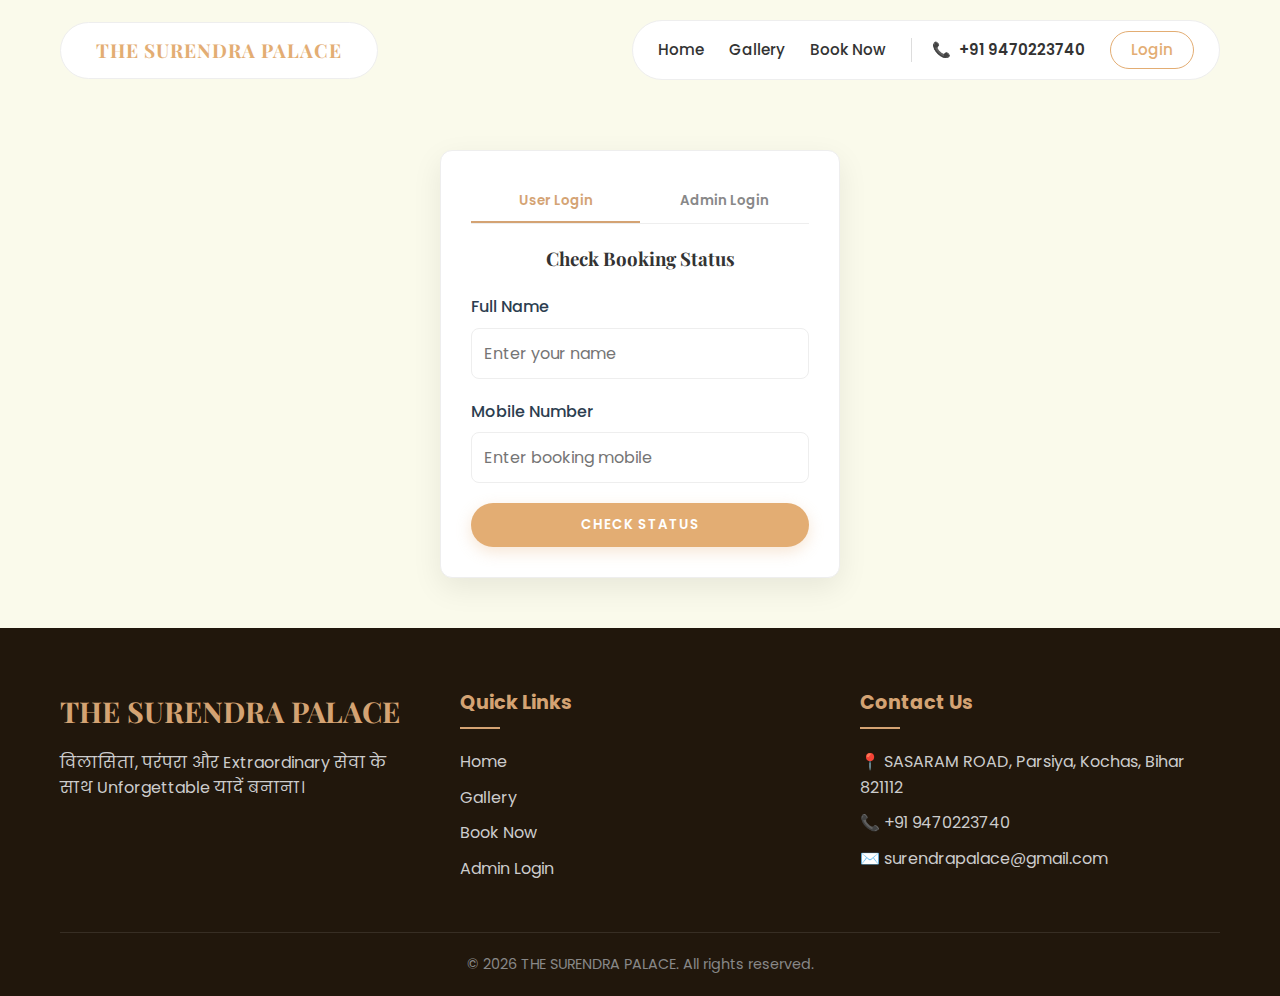
<file: admin.html>
<!DOCTYPE html>
<html lang="en">

<head>
    <meta charset="UTF-8">
    <meta name="viewport" content="width=device-width, initial-scale=1.0">
    <title>Login | THE SURENDRA PALACE</title>
    <link
        href="https://fonts.googleapis.com/css2?family=Inter:wght@300;400;500;600&family=Playfair+Display:wght@400;600;700&display=swap"
        rel="stylesheet">
    <link rel="stylesheet" href="style.css">
    <style>
        header {
            position: relative;
            background: transparent;
            top: 0;
            padding: 20px 0;
        }

        .logo-pill,
        .nav-pill {
            box-shadow: none;
            border: 1px solid #eee;
        }

        .login-wrapper {
            max-width: 400px;
            margin: 50px auto;
            background: white;
            padding: 30px;
            border-radius: 12px;
            box-shadow: 0 10px 30px rgba(0, 0, 0, 0.08);
            border: 1px solid #eee;
        }

        .login-tabs {
            display: flex;
            margin-bottom: 20px;
            border-bottom: 1px solid #eee;
        }

        .tab-btn {
            flex: 1;
            padding: 10px;
            border: none;
            background: none;
            cursor: pointer;
            font-weight: 600;
            color: #888;
            border-bottom: 2px solid transparent;
        }

        .tab-btn.active {
            color: var(--primary-color);
            border-bottom-color: var(--primary-color);
        }

        .dashboard-container {
            padding: 40px;
            max-width: 1200px;
            margin: 0 auto;
        }

        /* Hide sections by default */
        .auth-section {
            display: none;
        }

        .auth-section.active {
            display: block;
        }
    </style>
</head>

<body>

    <header>
        <div class="container header-split">
            <!-- Left Pill: Logo -->
            <div class="logo-pill">
                <a href="index.html" class="logo">THE SURENDRA PALACE</a>
            </div>

            <!-- Right Pill: Nav + Contact + Login -->
            <div class="nav-pill">
                <a href="index.html">Home</a>
                <a href="gallery.html">Gallery</a>
                <a href="booking.html">Book Now</a>
                <span class="phone-item"><i class="phone-icon">📞</i> +91 9470223740</span>
                <a href="admin.html" class="btn-login-outline active">Login</a>
            </div>
        </div>
    </header>

    <!-- Login Container -->
    <div id="loginContainer" class="container">
        <div class="login-wrapper">
            <div class="login-tabs">
                <button class="tab-btn active" onclick="switchLoginTab('user')">User Login</button>
                <button class="tab-btn" onclick="switchLoginTab('admin')">Admin Login</button>
            </div>

            <!-- User Login Form -->
            <div id="userLoginSection" class="auth-section active">
                <h3 class="text-center" style="margin-bottom: 20px;">Check Booking Status</h3>
                <form id="userLoginForm">
                    <div class="form-group">
                        <label>Full Name</label>
                        <input type="text" id="userLoginName" required placeholder="Enter your name">
                    </div>
                    <div class="form-group">
                        <label>Mobile Number</label>
                        <input type="tel" id="userLoginMobile" required placeholder="Enter booking mobile">
                    </div>
                    <button type="submit" class="btn btn-primary" style="width: 100%;">Check Status</button>
                </form>
            </div>

            <!-- Admin Login Form -->
            <div id="adminLoginSection" class="auth-section">
                <h3 class="text-center" style="margin-bottom: 20px;">Admin Access</h3>
                <form id="adminLoginForm">
                    <div class="form-group">
                        <label>User ID</label>
                        <input type="text" id="adminUsername" required>
                    </div>
                    <div class="form-group">
                        <label>Password</label>
                        <input type="password" id="adminPassword" required>
                    </div>
                    <button type="submit" class="btn btn-primary" style="width: 100%;">Login</button>
                </form>
            </div>
        </div>
    </div>

    <!-- Admin Dashboard Content -->
    <div id="adminDashboard" style="display: none; background-color: #f8f9fa; min-height: 80vh;">
        <div class="container dashboard-container">
            <div style="display: flex; justify-content: space-between; align-items: center; margin-bottom: 30px;">
                <h1>Admin Dashboard</h1>
                <button id="logoutBtn" class="btn btn-outline">Logout</button>
            </div>

            <div
                style="background: white; border-radius: 12px; padding: 20px; box-shadow: 0 2px 10px rgba(0,0,0,0.05); overflow-x: auto;">
                <table class="booking-table">
                    <thead>
                        <tr>
                            <th>Booked Date</th>
                            <th>Customer Name</th>
                            <th>Mobile</th>
                            <th>Payment</th>
                            <th>Status</th>
                            <th>Notes</th>
                        </tr>
                    </thead>
                    <tbody id="bookingTableBody">
                        <!-- Populated by JS -->
                    </tbody>
                </table>
            </div>
        </div>
    </div>

    <!-- User Dashboard Content -->
    <div id="userDashboard" style="display: none; min-height: 60vh;">
        <div class="container dashboard-container">
            <div style="display: flex; justify-content: space-between; align-items: center; margin-bottom: 30px;">
                <h1>My Bookings</h1>
                <button id="userLogoutBtn" class="btn btn-outline">Exit</button>
            </div>

            <div id="userBookingResults" style="display: grid; gap: 20px;">
                <!-- Populated by JS -->
            </div>
        </div>
    </div>


    <!-- Footer -->
    <footer id="contact" class="footer-section">
        <div class="container">
            <div class="footer-grid">
                <!-- Column 1: Brand -->
                <div class="footer-col">
                    <h3 class="footer-logo">THE SURENDRA PALACE</h3>
                    <p>विलासिता, परंपरा और Extraordinary सेवा के साथ Unforgettable यादें बनाना।</p>
                </div>

                <!-- Column 2: Links -->
                <div class="footer-col">
                    <h4>Quick Links</h4>
                    <ul>
                        <li><a href="index.html">Home</a></li>
                        <li><a href="gallery.html">Gallery</a></li>
                        <li><a href="booking.html">Book Now</a></li>
                        <li><a href="admin.html">Admin Login</a></li>
                    </ul>
                </div>

                <!-- Column 3: Contact -->
                <div class="footer-col">
                    <h4>Contact Us</h4>
                    <p>📍 SASARAM ROAD, Parsiya, Kochas, Bihar 821112</p>
                    <p>📞 +91 9470223740</p>
                    <p>✉️ surendrapalace@gmail.com</p>
                </div>
            </div>
            <div class="footer-bottom">
                <p>&copy; 2026 THE SURENDRA PALACE. All rights reserved.</p>
            </div>
        </div>
    </footer>

    <script src="script.js"></script>
    <script>
        // Simple tab switcher inline for UI speed
        function switchLoginTab(type) {
            document.querySelectorAll('.tab-btn').forEach(b => b.classList.remove('active'));
            document.querySelectorAll('.auth-section').forEach(s => s.classList.remove('active'));

            if (type === 'user') {
                document.querySelectorAll('.tab-btn')[0].classList.add('active');
                document.getElementById('userLoginSection').classList.add('active');
            } else {
                document.querySelectorAll('.tab-btn')[1].classList.add('active');
                document.getElementById('adminLoginSection').classList.add('active');
            }
        }
    </script>
</body>

</html>
</file>
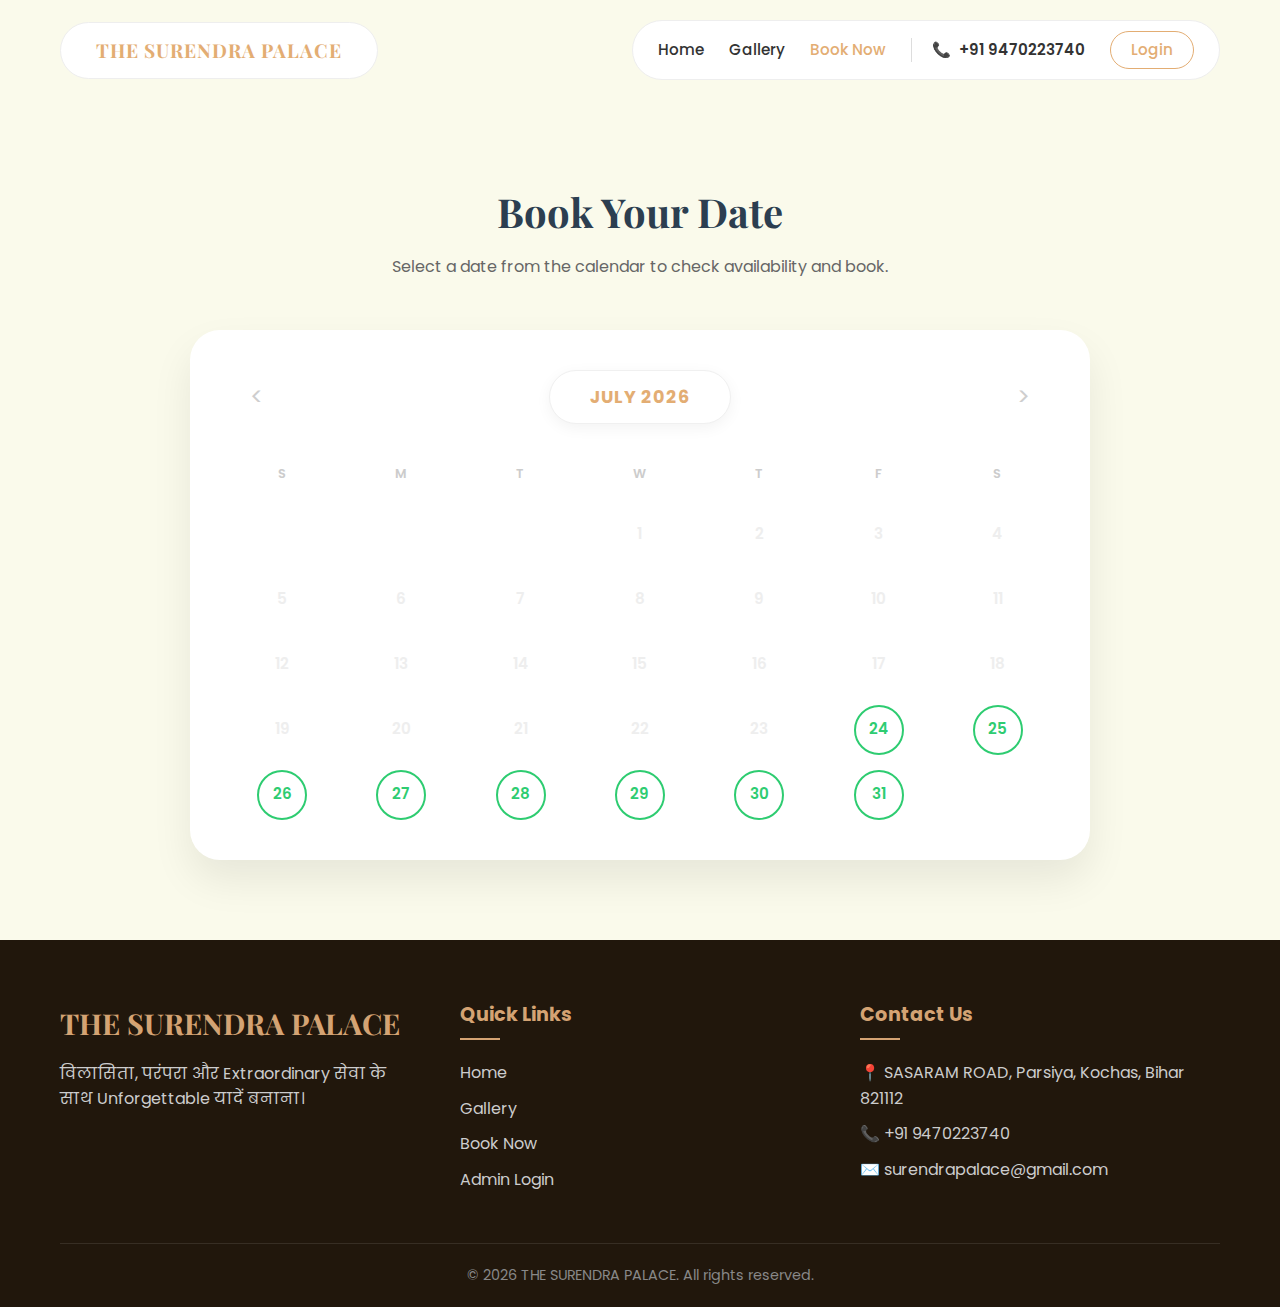
<file: booking.html>
<!DOCTYPE html>
<html lang="en">

<head>
    <meta charset="UTF-8">
    <meta name="viewport" content="width=device-width, initial-scale=1.0">
    <title>Book Your Date | THE SURENDRA PALACE</title>
    <link
        href="https://fonts.googleapis.com/css2?family=Inter:wght@300;400;500;600&family=Playfair+Display:wght@400;600;700&display=swap"
        rel="stylesheet">
    <link rel="stylesheet" href="style.css">
    <style>
        /* Adjust header for non-hero pages */
        header {
            position: relative;
            background: transparent;
            top: 0;
            padding: 20px 0;
        }

        .logo-pill,
        .nav-pill {
            box-shadow: none;
            border: 1px solid #eee;
        }
    </style>
</head>

<body>

    <header>
        <div class="container header-split">
            <!-- Left Pill: Logo -->
            <div class="logo-pill">
                <a href="index.html" class="logo">THE SURENDRA PALACE</a>
            </div>

            <!-- Right Pill: Nav + Contact + Login -->
            <div class="nav-pill">
                <a href="index.html">Home</a>
                <a href="gallery.html">Gallery</a>
                <a href="booking.html" style="color: #e3ad73;">Book Now</a>
                <span class="phone-item"><i class="phone-icon">📞</i> +91 9470223740</span>
                <a href="admin.html" class="btn-login-outline">Login</a>
            </div>
        </div>
    </header>

    <section class="booking-section section-padding">
        <div class="container">
            <h2 class="section-title text-center">Book Your Date</h2>
            <p class="section-subtitle text-center">Select a date from the calendar to check availability and book.</p>

            <div class="calendar-wrapper">
                <div class="calendar-controls">
                    <button id="prevMonth" class="control-btn">&lt;</button>
                    <div id="currentMonthDisplay" class="current-month-display">January 2026</div>
                    <button id="nextMonth" class="control-btn">&gt;</button>
                </div>

                <div class="calendar-grid" id="calendarGrid">
                    <!-- JS will populate this -->
                </div>
            </div>
        </div>
    </section>

    <footer>

    </footer>

    <!-- Booking Modal -->
    <div id="bookingModal" class="modal">
        <div class="modal-content">
            <span class="close-btn">&times;</span>
            <h2 class="text-center" style="margin-bottom: 20px;">Book Reservation</h2>

            <form id="bookingForm">
                <div class="form-group">
                    <label for="bookingDate">Date</label>
                    <input type="text" id="bookingDate" readonly style="background-color: #eee;">
                </div>

                <div class="form-group">
                    <label for="fullName">Full Name</label>
                    <input type="text" id="fullName" placeholder="Enter your full name" required>
                </div>

                <div class="form-group">
                    <label for="mobile">Mobile Number (10 digits)</label>
                    <input type="tel" id="mobile" placeholder="9876543210" pattern="[0-9]{10}" required>
                </div>

                <div class="form-group">
                    <label for="location">Location</label>
                    <input type="text" id="location" placeholder="City/Address" required>
                </div>

                <button type="submit" class="btn btn-primary" style="width: 100%;">Confirm Booking</button>
            </form>
        </div>
    </div>


    <!-- Footer -->
    <footer id="contact" class="footer-section">
        <div class="container">
            <div class="footer-grid">
                <!-- Column 1: Brand -->
                <div class="footer-col">
                    <h3 class="footer-logo">THE SURENDRA PALACE</h3>
                    <p>विलासिता, परंपरा और Extraordinary सेवा के साथ Unforgettable यादें बनाना।</p>
                </div>

                <!-- Column 2: Links -->
                <div class="footer-col">
                    <h4>Quick Links</h4>
                    <ul>
                        <li><a href="index.html">Home</a></li>
                        <li><a href="gallery.html">Gallery</a></li>
                        <li><a href="booking.html">Book Now</a></li>
                        <li><a href="admin.html">Admin Login</a></li>
                    </ul>
                </div>

                <!-- Column 3: Contact -->
                <div class="footer-col">
                    <h4>Contact Us</h4>
                    <p>📍 SASARAM ROAD, Parsiya, Kochas, Bihar 821112</p>
                    <p>📞 +91 9470223740</p>
                    <p>✉️ surendrapalace@gmail.com</p>
                </div>
            </div>
            <div class="footer-bottom">
                <p>&copy; 2026 THE SURENDRA PALACE. All rights reserved.</p>
            </div>
        </div>
    </footer>

    <!-- Toast -->
    <div id="toast"
        style="visibility: hidden; min-width: 250px; margin-left: -125px; background-color: #333; color: #fff; text-align: center; border-radius: 2px; padding: 16px; position: fixed; z-index: 1; left: 50%; bottom: 30px; font-size: 17px;">
        Booking Confirmed!
    </div>

    <script src="script.js"></script>
</body>

</html>
</file>
<file: style.css>
@import url('https://fonts.googleapis.com/css2?family=Playfair+Display:wght@400;500;600;700&family=Poppins:wght@300;400;500;600&display=swap');

:root {
    --primary-color: #d4a373;
    --secondary-color: #2c3e50;
    --accent-color: #e9edc9;
    --text-color: #333;
    --bg-color: #fafaeb;
    --success-color: #2ecc71;
    --danger-color: #e3ad73;
}

* {
    margin: 0;
    padding: 0;
    box-sizing: border-box;
    font-family: 'Poppins', sans-serif;
}

body {
    background-color: var(--bg-color);
    color: var(--text-color);
    line-height: 1.6;
}

h1,
h2,
h3,
.logo {
    font-family: 'Playfair Display', serif;
}

/* Header & Nav */
/* Header & Nav */
header {
    background: transparent;
    padding: 30px 0;
    position: absolute;
    width: 100%;
    z-index: 100;
}

.container {
    max-width: 1200px;
    margin: 0 auto;
    padding: 0 20px;
}

.header-split {
    display: flex;
    justify-content: space-between;
    align-items: center;
}

/* Pills */
.logo-pill {
    background: white;
    padding: 12px 35px;
    border-radius: 50px;
    box-shadow: 0 4px 15px rgba(0, 0, 0, 0.1);
    display: inline-block;
}

.logo {
    font-size: 1.2rem;
    font-weight: 700;
    color: #e3ad73;

    /* Red Logo Text */
    text-decoration: none;
    letter-spacing: 1px;
    text-transform: uppercase;
}

.nav-pill {
    background: white;
    padding: 10px 25px;
    border-radius: 50px;
    box-shadow: 0 4px 15px rgba(0, 0, 0, 0.1);
    display: flex;
    align-items: center;
    gap: 25px;
}

.nav-pill a {
    text-decoration: none;
    color: #333;
    font-weight: 500;
    font-size: 0.95rem;
    transition: color 0.3s;
}

.nav-pill a:hover,
.nav-pill a.active {
    color: #e3ad73;
    /* Red hover */

}

.phone-item {
    display: flex;
    align-items: center;
    gap: 8px;
    font-weight: 600;
    color: #333;
    border-left: 1px solid #ddd;
    padding-left: 20px;
    font-size: 0.95rem;
}

.phone-icon {
    font-style: normal;
    color: #e3ad73;
}

.btn-login-outline {
    border: 1px solid #e3ad73;
    color: #e3ad73 !important;
    padding: 6px 20px;
    border-radius: 20px;
    font-weight: 600;
    transition: all 0.3s;
}

.btn-login-outline:hover {
    background: #e3ad73;
    color: white !important;
}


/* Hero Section */
.hero {
    width: 100%;
    aspect-ratio: 16/9;
    background: url('https://lh3.googleusercontent.com/d/1T97uRazwkxwyZZb5ng6SkdLOYWPDZX5z') no-repeat center center/cover;
    display: flex;
    align-items: center;
    justify-content: center;
    text-align: center;
    position: relative;
    color: white;
}

/* Dark overlay for readability */
.hero-bg-overlay {
    position: absolute;
    top: 0;
    right: 0;
    bottom: 0;
    left: 0;
    background: rgba(0, 0, 0, 0.4);
    /* Darker overlay */
    z-index: 0;
}

.hero-content {
    position: relative;
    z-index: 1;
    max-width: 900px;
    padding: 20px;
    /* Removed glass box, text is directly on overlay now */
}

.hindi-title {
    font-size: 4rem;
    line-height: 1.5;
    margin-bottom: 20px;
    font-weight: 400;
    /* Hindi font looks better lighter */
    text-shadow: 0 2px 10px rgba(0, 0, 0, 0.5);
}

.highlight-red {
    color: #e3ad73;
    /* Bright red/pinkish highlight */
    font-weight: 700;
}

.hero-subtitle {
    font-size: 1.3rem;
    margin-bottom: 40px;
    line-height: 1.6;
    text-shadow: 0 1px 5px rgba(0, 0, 0, 0.5);
}

.hero-actions {
    display: flex;
    justify-content: center;
    gap: 20px;
}

.btn-hero-primary {
    background: #e3ad73;
    /* Vivid Red */
    color: white;
    padding: 15px 40px;
    border-radius: 50px;
    font-size: 1.1rem;
    font-weight: 700;
    border: none;
    text-decoration: none;
    box-shadow: 0 5px 15px rgba(227, 173, 115, 0.4);
    transition: transform 0.2s;
}

.btn-hero-primary:hover {
    transform: translateY(-3px);
    background: #c59762;
}

.btn-hero-whatsapp {
    background: #25D366;
    color: white;
    padding: 15px 40px;
    border-radius: 50px;
    font-size: 1.1rem;
    font-weight: 700;
    border: none;
    text-decoration: none;
    box-shadow: 0 5px 15px rgba(37, 211, 102, 0.4);
    transition: transform 0.2s;
}

.btn-hero-whatsapp:hover {
    transform: translateY(-3px);
    background: #128C7E;
}

.btn-hero-white {
    background: white;
    color: #e3ad73;
    padding: 15px 40px;
    border-radius: 50px;
    font-size: 1.1rem;
    font-weight: 700;
    border: none;
    text-decoration: none;
    box-shadow: 0 5px 15px rgba(255, 255, 255, 0.2);
    display: flex;
    align-items: center;
    gap: 10px;
    transition: transform 0.2s;
}

.btn-hero-white:hover {
    transform: translateY(-3px);
    background: #f8f9fa;
}

/* Sections */
.section-padding {
    padding: 80px 0;
}

.section-title {
    font-size: 2.5rem;
    margin-bottom: 10px;
    color: var(--secondary-color);
}

.section-subtitle {
    margin-bottom: 50px;
    color: #666;
}

.text-center {
    text-align: center;
}

/* Calendar Styling - Reconstructed for Premium/Pill Look */
.calendar-wrapper {
    background: white;
    padding: 40px;
    border-radius: 30px;
    /* More rounded */
    box-shadow: 0 20px 40px rgba(0, 0, 0, 0.08);
    /* Softer shadow */
    max-width: 900px;
    margin: 0 auto;
}

/* Controls Header (Pill Style) */
.calendar-controls {
    display: flex;
    justify-content: space-between;
    align-items: center;
    margin-bottom: 40px;
}

.current-month-display {
    background: white;
    color: #e3ad73;
    /* Red text */
    padding: 12px 40px;
    border-radius: 50px;
    box-shadow: 0 4px 15px rgba(0, 0, 0, 0.05);
    /* Subtle shadow */
    font-weight: 700;
    font-size: 1.1rem;
    letter-spacing: 1px;
    text-transform: uppercase;
    border: 1px solid #f0f0f0;
}

.control-btn {
    background: transparent;
    border: none;
    font-size: 1.5rem;
    color: #cecece;
    cursor: pointer;
    padding: 0 20px;
    transition: color 0.3s;
}

.control-btn:hover {
    color: #333;
}

/* Grid */
.calendar-grid {
    display: grid;
    grid-template-columns: repeat(7, 1fr);
    gap: 15px;
    /* More space */
    justify-items: center;
}

.weekday-header {
    font-size: 0.8rem;
    font-weight: 600;
    color: #ccc;
    margin-bottom: 10px;
    text-transform: uppercase;
}

/* Calendar Days (Circles with Outlines) */
.calendar-day {
    width: 50px;
    /* Fixed size for perfect circles */
    height: 50px;
    display: flex;
    align-items: center;
    justify-content: center;
    border-radius: 50%;
    /* Circle */
    cursor: pointer;
    font-weight: 600;
    font-size: 0.95rem;
    transition: all 0.2s ease;
    background: white;
    color: #ccc;
    /* Default Disabled-ish color */
    border: 2px solid transparent;
    /* Prepare for border */
}

/* AVAILABLE: Green Outline, Green Text */
.calendar-day.available {
    border-color: var(--success-color);
    /* #2ecc71 */
    color: var(--success-color);
    background: white;
}

.calendar-day.available:hover {
    background-color: var(--success-color);
    color: white;
    transform: scale(1.1);
    box-shadow: 0 5px 15px rgba(46, 204, 113, 0.3);
}

/* BOOKED: Red Outline, Red Text */
.calendar-day.booked {
    border-color: var(--danger-color);
    /* #e74c3c */
    color: var(--danger-color);
    background: white;
}

.calendar-day.booked:hover {
    background-color: #fff5f5;
    cursor: not-allowed;
}

/* PAST: Faint */
.calendar-day.past {
    color: #eee;
    cursor: default;
}

.empty-slot {
    cursor: default;
}


/* Modal */
.modal {
    display: none;
    position: fixed;
    z-index: 1000;
    left: 0;
    top: 0;
    width: 100%;
    height: 100%;
    background-color: rgba(0, 0, 0, 0.5);
    align-items: center;
    justify-content: center;
    opacity: 0;
    transition: opacity 0.3s ease;
}

.modal.show {
    opacity: 1;
}

.modal-content {
    background-color: #fff;
    padding: 30px;
    border-radius: 16px;
    width: 90%;
    max-width: 400px;
    position: relative;
    transform: translateY(20px);
    transition: transform 0.3s ease;
}

.modal.show .modal-content {
    transform: translateY(0);
}

.close-btn {
    position: absolute;
    top: 15px;
    right: 20px;
    font-size: 24px;
    cursor: pointer;
    color: #aaa;
}

.form-group {
    margin-bottom: 20px;
}

.form-group label {
    display: block;
    margin-bottom: 8px;
    font-weight: 500;
    color: var(--secondary-color);
}

.form-group input {
    width: 100%;
    padding: 12px;
    border: 1px solid #eee;
    border-radius: 8px;
    font-size: 1rem;
    outline: none;
    transition: border-color 0.3s;
}

.form-group input:focus {
    border-color: var(--primary-color);
}

/* Toast */
#toast {
    visibility: hidden;
    min-width: 250px;
    background-color: #333;
    color: #fff;
    text-align: center;
    border-radius: 8px;
    padding: 16px;
    position: fixed;
    z-index: 1001;
    left: 50%;
    bottom: 30px;
    transform: translateX(-50%);
    box-shadow: 0 5px 15px rgba(0, 0, 0, 0.2);
}

/* Booking Dashboard Table */
.booking-table {
    width: 100%;
    border-collapse: collapse;
    min-width: 600px;
}

.booking-table th,
.booking-table td {
    text-align: left;
    padding: 16px;
    border-bottom: 1px solid #f0f0f0;
}

.booking-table th {
    background-color: #f9f9f9;
    font-weight: 600;
    color: var(--secondary-color);
}

.btn-sm:hover {
    opacity: 0.9;
}

/* Footer */
.footer-section {
    background-color: #21170c;
    /* Dark Brown/Black */
    color: white;
    padding: 60px 0 20px;
}

.footer-grid {
    display: grid;
    grid-template-columns: repeat(auto-fit, minmax(250px, 1fr));
    gap: 40px;
    margin-bottom: 40px;
}

.footer-col h3.footer-logo {
    font-family: 'Playfair Display', serif;
    font-size: 1.8rem;
    margin-bottom: 15px;
    color: var(--primary-color);
}

.footer-col h4 {
    font-size: 1.2rem;
    margin-bottom: 20px;
    color: var(--primary-color);
    position: relative;
    padding-bottom: 10px;
}

.footer-col h4::after {
    content: '';
    position: absolute;
    bottom: 0;
    left: 0;
    width: 40px;
    height: 2px;
    background: var(--primary-color);
}

.footer-col ul {
    list-style: none;
}

.footer-col ul li {
    margin-bottom: 10px;
}

.footer-col ul li a {
    color: #ccc;
    text-decoration: none;
    transition: color 0.3s;
}

.footer-col p {
    color: #ccc;
    margin-bottom: 10px;
}

.footer-col ul li a:hover {
    color: var(--primary-color);
    padding-left: 5px;
}

.footer-bottom {
    border-top: 1px solid rgba(255, 255, 255, 0.1);
    padding-top: 20px;
    text-align: center;
    color: #888;
    font-size: 0.9rem;
}

/* Loading Spinner Animation */
@keyframes spin {
    100% {
        transform: rotate(360deg);
    }
}

.spin {
    display: inline-block;
    animation: spin 1s linear infinite;
    font-size: 1.2em;
}

.spinner {
    width: 24px;
    height: 24px;
    border: 3px solid rgba(212, 163, 115, 0.3);
    /* muted primary */
    border-top: 3px solid var(--primary-color);
    border-radius: 50%;
    display: inline-block;
    animation: spin 1s linear infinite;
    vertical-align: middle;
}

/* Filter Tabs (Gallery Redesign) */
.gallery-title {
    font-family: 'Playfair Display', serif;
    font-size: 3rem;
    font-weight: 400;
    text-transform: uppercase;
    letter-spacing: 2px;
    margin-bottom: 20px;
    color: #333;
}

.gallery-subtitle {
    font-family: 'Playfair Display', serif;
    font-size: 1.1rem;
    color: #666;
    max-width: 800px;
    margin: 0 auto 50px;
    line-height: 1.8;
}

.gallery-filters {
    display: flex;
    justify-content: center;
    gap: 15px;
    margin-bottom: 50px;
    flex-wrap: wrap;
}

.filter-btn {
    padding: 10px 30px;
    border-radius: 50px;
    border: 1px solid #eee;
    background: white;
    color: #333;
    font-family: 'Poppins', sans-serif;
    font-weight: 500;
    cursor: pointer;
    transition: all 0.3s;
    font-size: 0.95rem;
}

.filter-btn:hover {
    border-color: #ccc;
    background: #f9f9f9;
}

.filter-btn.active {
    background: #e3ad73;
    /* Gold */
    color: white;
    border-color: #e3ad73;
    box-shadow: 0 4px 10px rgba(227, 173, 115, 0.3);
}

.gallery-grid {
    display: grid;
    grid-template-columns: repeat(auto-fill, minmax(300px, 1fr));
    gap: 25px;
}

.gallery-item {
    border-radius: 20px;
    overflow: hidden;
    box-shadow: 0 10px 30px rgba(0, 0, 0, 0.05);
    transition: transform 0.3s;
    height: 300px;
    /* Fixed height for uniformity */
}

.gallery-item img {
    width: 100%;
    height: 100%;
    object-fit: cover;
    transition: transform 0.5s;
}

.gallery-item:hover {
    transform: translateY(-5px);
}

.gallery-item:hover img {
    transform: scale(1.05);
}

/* Mobile Responsiveness */
@media (max-width: 768px) {

    /* Hero Mobile */
    .hero {
        background-image: url('https://lh3.googleusercontent.com/d/14sj7WUc3Sjl4ybIvlaqNnxSlISvZRnct');
        aspect-ratio: 2/4;
    }

    /* Calendar Responsiveness */
    .calendar-wrapper {
        padding: 20px 10px;
        /* Reduce padding */
        border-radius: 20px;
        width: 100%;
        max-width: 100%;
        overflow-x: hidden;
        /* Prevent horizontal scroll */
        margin-top: 20px;
    }

    .calendar-controls {
        flex-direction: row;
        justify-content: space-between;
        align-items: center;
        margin-bottom: 20px;
    }

    .current-month-display {
        padding: 8px 15px;
        font-size: 1rem;
    }

    .control-btn {
        padding: 0 10px;
        color: #333;
        /* Ensure visibility */
    }

    .calendar-grid {
        gap: 8px;
        /* Reduce gap between days */
    }

    .calendar-day {
        width: 35px;
        /* Smaller circles */
        height: 35px;
        font-size: 0.8rem;
        border-width: 1.5px;
    }

    .section-padding {
        padding: 40px 0;
    }

    .section-title {
        font-size: 1.8rem;
    }

    /* Ensure container has padding so calendar doesn't touch edges */
    .container {
        padding: 0 15px;
    }

    /* Header Stacking and Bottom Nav for Mobile */
    header {
        padding: 10px 0;
    }

    .header-split {
        flex-direction: column;
        gap: 0;
    }

    /* Top Logo Pill: Floating or just centered */
    .logo-pill {
        width: auto;
        display: inline-flex;
        justify-content: center;
        margin-top: 5px;
        padding: 8px 20px;
        border-bottom: none;
        /* Remove any divider */
    }

    /* Bottom Fixed Nav Pill */
    .nav-pill {
        position: fixed;
        bottom: 20px;
        left: 50%;
        transform: translateX(-50%);
        width: 90%;
        max-width: 380px;
        background: #fff;
        border-radius: 50px;
        flex-direction: row;
        flex-wrap: nowrap;
        justify-content: space-between;
        padding: 8px 10px;
        box-shadow: 0 5px 20px rgba(0, 0, 0, 0.15);
        z-index: 9999;
        border: 1px solid rgba(0, 0, 0, 0.05);
        margin: 0;
    }

    /* clean links */
    .nav-pill a {
        font-size: 0.8rem;
        padding: 6px 4px;
        flex: 1;
        text-align: center;
        white-space: nowrap;
    }

    .nav-pill a.active {
        background: rgba(227, 173, 115, 0.1);
        border-radius: 20px;
    }

    /* Hide phone number */
    .phone-item {
        display: none !important;
    }

    /* Login button adjustment */
    .btn-login-outline {
        border: none;
        padding: 6px 4px;
        color: #333 !important;
        font-weight: 500;
        font-size: 0.8rem;
    }

    .btn-login-outline:hover {
        background: transparent;
        color: #e3ad73 !important;
    }

    /* Hero Aspect Ratio for Mobile */
    .hero {
        aspect-ratio: 3/4;
        height: auto;
        /* explicit auto height */
    }

    /* Hero Text Sizing */
    .hindi-title {
        font-size: 2.5rem;
        margin-top: 20px;
    }

    .hero-subtitle {
        font-size: 1rem;
        padding: 0 10px;
    }

    .hero-actions {
        flex-direction: column;
        gap: 15px;
        align-items: center;
    }

    .btn-hero-primary,
    .btn-hero-whatsapp,
    .btn-hero-white {
        font-size: 0.85rem;
        padding: 8px 20px;
        width: auto;
        min-width: 160px;
        justify-content: center;
    }


    /* Gallery Filter Scroll */
    .gallery-filters {
        gap: 10px;
    }

    .filter-btn {
        padding: 8px 20px;
        font-size: 0.85rem;
    }

    .gallery-title {
        font-size: 2rem;
    }

    .about-heading {
        font-size: 2rem;
    }

    .about-desc {
        font-size: 0.95rem;
        /* Slightly larger again for readability */
        padding: 0 15px;
        text-align: justify;
        text-align-last: center;
        /* Center the last line */
    }
}

/* Quick View Slider */
.slider-container {
    position: relative;
    width: 100%;
    max-width: 1000px;
    margin: 0 auto;
    aspect-ratio: 16/9;
    overflow: hidden;
    border-radius: 20px;
    box-shadow: 0 20px 40px rgba(0, 0, 0, 0.1);
    background: #f9f9f9;
}

.slider-wrapper {
    display: flex;
    width: 100%;
    height: 100%;
    transition: transform 0.6s cubic-bezier(0.25, 1, 0.5, 1);
}

.slide {
    width: 100%;
    flex: 0 0 100%;
    height: 100%;
}

.slide img {
    width: 100%;
    height: 100%;
    object-fit: cover;
    display: block;
}

.slider-arrow {
    position: absolute;
    top: 50%;
    transform: translateY(-50%);
    background: rgba(255, 255, 255, 0.3);
    backdrop-filter: blur(5px);
    color: white;
    border: 1px solid rgba(255, 255, 255, 0.5);
    font-size: 1.5rem;
    width: 50px;
    height: 50px;
    display: flex;
    align-items: center;
    justify-content: center;
    cursor: pointer;
    border-radius: 50%;
    transition: all 0.3s;
    user-select: none;
    z-index: 10;
}

.slider-arrow:hover {
    background: white;
    color: var(--primary-color);
    box-shadow: 0 5px 15px rgba(0, 0, 0, 0.2);
}

.prev-arrow {
    left: 20px;
}

.next-arrow {
    right: 20px;
}

.slider-dots {
    position: absolute;
    bottom: 20px;
    left: 50%;
    transform: translateX(-50%);
    display: flex;
    gap: 10px;
    z-index: 10;
}

.dot {
    width: 10px;
    height: 10px;
    background: rgba(255, 255, 255, 0.6);
    border-radius: 50%;
    cursor: pointer;
    transition: all 0.3s;
}

.dot.active {
    background: var(--primary-color);
    transform: scale(1.3);
    box-shadow: 0 2px 5px rgba(0, 0, 0, 0.2);
}

/* Mobile Adjustments */
@media (max-width: 768px) {
    .slider-arrow {
        width: 40px;
        height: 40px;
        font-size: 1.2rem;
    }

    .prev-arrow {
        left: 10px;
    }

    .next-arrow {
        right: 10px;
    }
}

/* About Section */
.about-section {
    background-color: #fff;
    padding: 100px 0;
}

.about-subtitle {
    color: #e3ad73;
    font-size: 0.9rem;
    font-weight: 700;
    letter-spacing: 2px;
    margin-bottom: 20px;
    text-transform: uppercase;
}

.about-heading {
    font-family: 'Playfair Display', serif;
    font-size: 3.5rem;
    color: #2f3542;
    margin-bottom: 30px;
    font-weight: 400;
}

.about-desc {
    color: #57606f;
    font-size: 1.1rem;
    line-height: 1.8;
    max-width: 800px;
    margin: 0 auto 40px;
}

.about-desc strong {
    color: #2f3542;
    font-weight: 700;
    /* Bold for hotel name */
}

.about-features {
    display: flex;
    justify-content: center;
    gap: 40px;
    margin-bottom: 50px;
    flex-wrap: wrap;
}

.feature-item {
    display: flex;
    align-items: center;
    gap: 10px;
    font-weight: 600;
    color: #2f3542;
    background: #f1f2f6;
    padding: 10px 25px;
    border-radius: 50px;
}

.check-icon {
    background: #2ed573;
    color: white;
    width: 24px;
    height: 24px;
    border-radius: 50%;
    display: flex;
    align-items: center;
    justify-content: center;
    font-size: 0.8rem;
}

.about-buttons {
    display: flex;
    justify-content: center;
    gap: 20px;
    flex-wrap: wrap;
}

.btn-black {
    background: #1e272e;
    color: white;
    padding: 15px 40px;
    border-radius: 50px;
    font-weight: 600;
    border: none;
    text-decoration: none;
    transition: transform 0.3s;
}

.btn-black:hover {
    transform: translateY(-3px);
    background: #000;
    color: white;
    /* Ensure text stays white */
}

.btn-outline-map {
    background: white;
    color: #2f3542;
    border: 1px solid #dfe4ea;
    padding: 15px 40px;
    border-radius: 50px;
    font-weight: 600;
    text-decoration: none;
    display: flex;
    align-items: center;
    gap: 10px;
    transition: all 0.3s;
    box-shadow: 0 5px 15px rgba(0, 0, 0, 0.05);
}

.btn-outline-map:hover {
    border-color: #ccc;
    transform: translateY(-3px);
}

/* Responsive */
@media (max-width: 768px) {
    .about-heading {
        font-size: 2.2rem;
    }

    .about-features {
        flex-direction: column;
        gap: 15px;
        align-items: center;
    }

    .about-buttons {
        flex-direction: column;
        align-items: stretch;
        padding: 0 20px;
    }

    .btn {
        text-align: center;
        justify-content: center;
    }
}

/* Admin/User Login and Booking Button Styling */
.login-wrapper .btn-primary,
#bookingForm .btn-primary,
#reviewVerifyForm .btn-primary,
#reviewSubmitForm .btn-primary {
    background-color: #e3ad73 !important;
    color: white !important;
    border-radius: 50px !important;
    /* Pill shape */
    padding: 12px 30px !important;
    font-weight: 600;
    text-transform: uppercase;
    letter-spacing: 1px;
    border: none;
    transition: all 0.3s ease;
    box-shadow: 0 5px 15px rgba(227, 173, 115, 0.3);
    width: 100%;
}

.login-wrapper .btn-primary:hover,
#bookingForm .btn-primary:hover,
#reviewVerifyForm .btn-primary:hover,
#reviewSubmitForm .btn-primary:hover {
    background-color: #d49a5e !important;
    transform: translateY(-2px);
    box-shadow: 0 8px 20px rgba(227, 173, 115, 0.4);
}

/* Reviews Section */
.reviews-section {
    background-color: #f9f9f9;
    padding: 80px 0;
}

.reviews-slider-wrapper {
    position: relative;
    max-width: 900px;
    margin: 40px auto;
    overflow: hidden;
    padding: 20px;
}

.reviews-container {
    display: flex;
    gap: 20px;
    transition: transform 0.5s ease-in-out;
}

.review-card {
    flex: 0 0 100%;
    /* Mobile first: 1 card per view */
    background: white;
    padding: 30px;
    border-radius: 12px;
    box-shadow: 0 5px 20px rgba(0, 0, 0, 0.05);
    text-align: center;
    border: 1px solid #eee;
}

@media (min-width: 768px) {
    .review-card {
        flex: 0 0 calc(33.333% - 20px);
        /* 3 cards on desktop */
    }
}

.review-text {
    font-style: italic;
    color: #555;
    margin-bottom: 20px;
    font-size: 1rem;
    line-height: 1.6;
}

.reviewer-name {
    font-weight: 700;
    color: #2f3542;
    margin-bottom: 5px;
}

.review-date {
    font-size: 0.85rem;
    color: #999;
}

.review-rating {
    color: #FFD700;
    font-size: 1.2rem;
    margin-bottom: 15px;
}

/* Review Arrows */
.review-arrow {
    position: absolute;
    top: 50%;
    transform: translateY(-50%);
    background: white;
    width: 40px;
    height: 40px;
    border-radius: 50%;
    border: 1px solid #eee;
    box-shadow: 0 2px 10px rgba(0, 0, 0, 0.1);
    cursor: pointer;
    z-index: 10;
    font-size: 1.2rem;
    color: #333;
    transition: all 0.3s;
}

.review-arrow:hover {
    background: var(--primary-color);
    color: white;
    border-color: var(--primary-color);
}

.prev-review {
    left: 0;
}

.next-review {
    right: 0;
}

/* Star Rating CSS */
.star-rating {
    display: flex;
    flex-direction: row-reverse;
    justify-content: center;
    gap: 5px;
}

.star-rating input {
    display: none;
}

.star-rating label {
    font-size: 2rem;
    color: #ddd;
    cursor: pointer;
    transition: color 0.2s;
}

.star-rating input:checked~label,
.star-rating label:hover,
.star-rating label:hover~label {
    color: #FFD700;
}

/* Utility classes for responsive line breaks */
.mobile-br {
    display: none;
}

.desktop-br {
    display: block;
}

@media (max-width: 768px) {
    .mobile-br {
        display: block;
    }

    .desktop-br {
        display: none;
    }
}

/* Utility for mobile line breaks */
@media (max-width: 768px) {
    .mobile-only-br {
        display: block;
        margin-bottom: 5px;
        /* Optional spacing */
    }
}

@media (min-width: 769px) {
    .mobile-only-br {
        display: none;
    }
}
</file>
